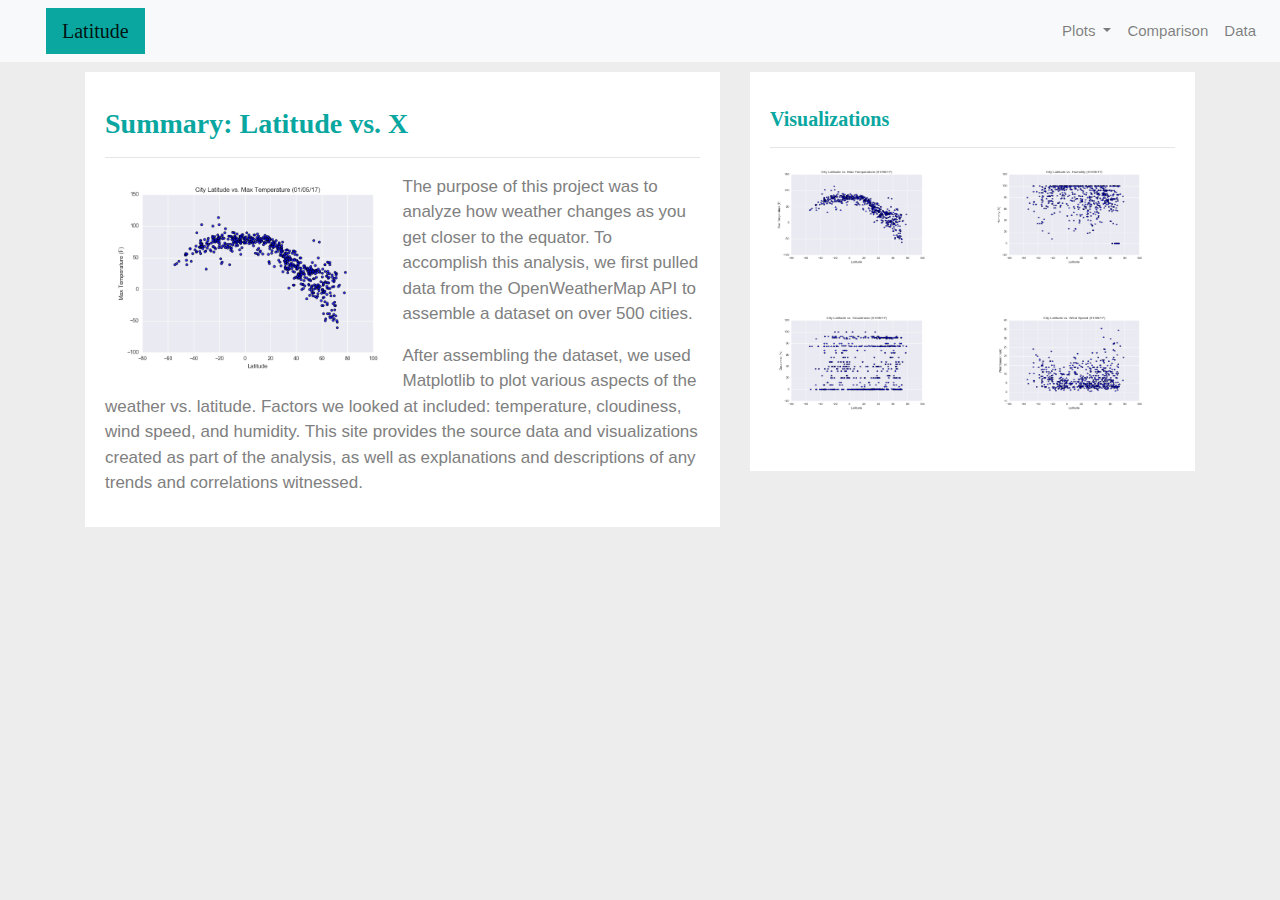
<file: index.html>
<!DOCTYPE html>
<html lang="en-us">

<head>
    <meta charset="UTF-8">
    <meta name="viewport" content="width=device-width, initial-scale=1, shrink-to-fit=no">

    <title>Visualization Dashboard</title>

    <link rel="stylesheet" href="https://stackpath.bootstrapcdn.com/bootstrap/4.3.1/css/bootstrap.min.css" integrity="sha384-ggOyR0iXCbMQv3Xipma34MD+dH/1fQ784/j6cY/iJTQUOhcWr7x9JvoRxT2MZw1T" crossorigin="anonymous">

    <link rel="stylesheet" href="style.css">

      

</head>

<body>
<!-- navbar -->
  <div class="navigation">
    <nav class="navbar-expand-lg navbar-light bg-light nav-color navbar nav">
      <a class="navbar-brand" href="index.html">Latitude</a>
      <button class="navbar-toggler" type="button" data-bs-toggle="collapse" data-bs-target="#navbarNavDropdown" aria-controls="#navbarNavDropdown" 
        aria-expanded="false" aria-label="Toggle navigation">
        <span class="navbar-toggler-icon"></span>
      </button>
        <div class="collapse navbar-collapse justify-content-end" id="#navbarNavDropdown">
          <div class="nav navbar-nav navbar-right">
            <ul class="navbar-nav me-auto mb-2 mb-lg-0">
              <li class="nav-item dropdown">
                <a class="nav-link dropdown-toggle" href="#" id="navbarDropdownMenuLink" role="button" data-bs-toggle="dropdown" aria-expanded="false">
                Plots
                </a>
                <ul class="dropdown-menu" aria-labelledby="navbarDropdownMenuLink">
                  <a class="dropdown-item" href="max_temp.html">Max Temperature</a>
                  <a class="dropdown-item" href="humidity.html">Humidity</a>
                  <a class="dropdown-item" href="cloudiness.html">Cloudiness</a>
                  <a class="dropdown-item" href="windspeed.html">Wind Speed</a>
                </ul>
              </li>
              <li class="nav-item">
                <a class="nav-link" href="comparisons.html">Comparison</a>
              </li>

              <li class="nav-item">
                <a class="nav-link" href="data.html">Data</a>
              </li>
        
            </ul>
          </div>
        </div>

    </nav>
  </div>

      
    <!-- containers -->
    <!-- left box -->
    <div class="container">
      <div class="row">
        <div class="col-lg-7 col-md-12">
          <div class="box">
            <h3 class="title">Summary: Latitude vs. X</h3>
            <hr>
              <img class="image-index" src="Resources/Assets/Images/Fig1.png" alt="Max Temperature">
              <p>The purpose of this project was to analyze how weather changes as you get closer to the equator. To accomplish this analysis, we 
                first pulled data from the OpenWeatherMap API to assemble a dataset on over 500 cities.</p>
              <p>After assembling the dataset, we used Matplotlib to plot various aspects of the weather vs. latitude. Factors we looked at included:
                temperature, cloudiness, wind speed, and humidity. This site provides the source data and visualizations created as part of the analysis,
                as well as explanations and descriptions of any trends and correlations witnessed.</p>
          </div>
        </div>

          <div class="col-lg-5 col col-md-12">
            <div class="box">
              <h5 class="title">Visualizations</h5>
              <hr>
              
              <div class="row" style="padding-bottom: 30px;">
                <div class="col-6">
                  <a href="max_temp.html">
                  <img class="panel" src="Resources/Assets/Images/Fig1.png" alt="Max Temperature">
                  </a>
                </div>
  
                <div class="col-6">
                  <a href="humidity.html">
                  <img class="panel" src="Resources/Assets/Images/Fig2.png" alt="Humidity">
                  </a>
                </div>
              </div>

              <div class="row" style="padding-bottom: 30px;">
                <div class="col-6">
                <a href="cloudiness.html">
                  <img class="panel" src="Resources/Assets/Images/Fig3.png" alt="Cloudiness">
                </a>
                </div>
            
                <div class="col-6">
                  <a href="windspeed.html">
                    <img class="panel" src="Resources/Assets/Images/Fig4.png" alt="Wind Speed">
                  </a>
                </div>
              
              </div>
              
            </div>
                
          </div>
        </div>
      </div>


      <script src="https://code.jquery.com/jquery-3.3.1.slim.min.js" integrity="sha384-q8i/X+965DzO0rT7abK41JStQIAqVgRVzpbzo5smXKp4YfRvH+8abtTE1Pi6jizo" crossorigin="anonymous"></script>
      <script src="https://cdnjs.cloudflare.com/ajax/libs/popper.js/1.14.7/umd/popper.min.js" integrity="sha384-UO2eT0CpHqdSJQ6hJty5KVphtPhzWj9WO1clHTMGa3JDZwrnQq4sF86dIHNDz0W1" crossorigin="anonymous"></script>
      <script src="https://stackpath.bootstrapcdn.com/bootstrap/4.3.1/js/bootstrap.min.js" integrity="sha384-JjSmVgyd0p3pXB1rRibZUAYoIIy6OrQ6VrjIEaFf/nJGzIxFDsf4x0xIM+B07jRM" crossorigin="anonymous"></script>

</body>


</html>
</file>
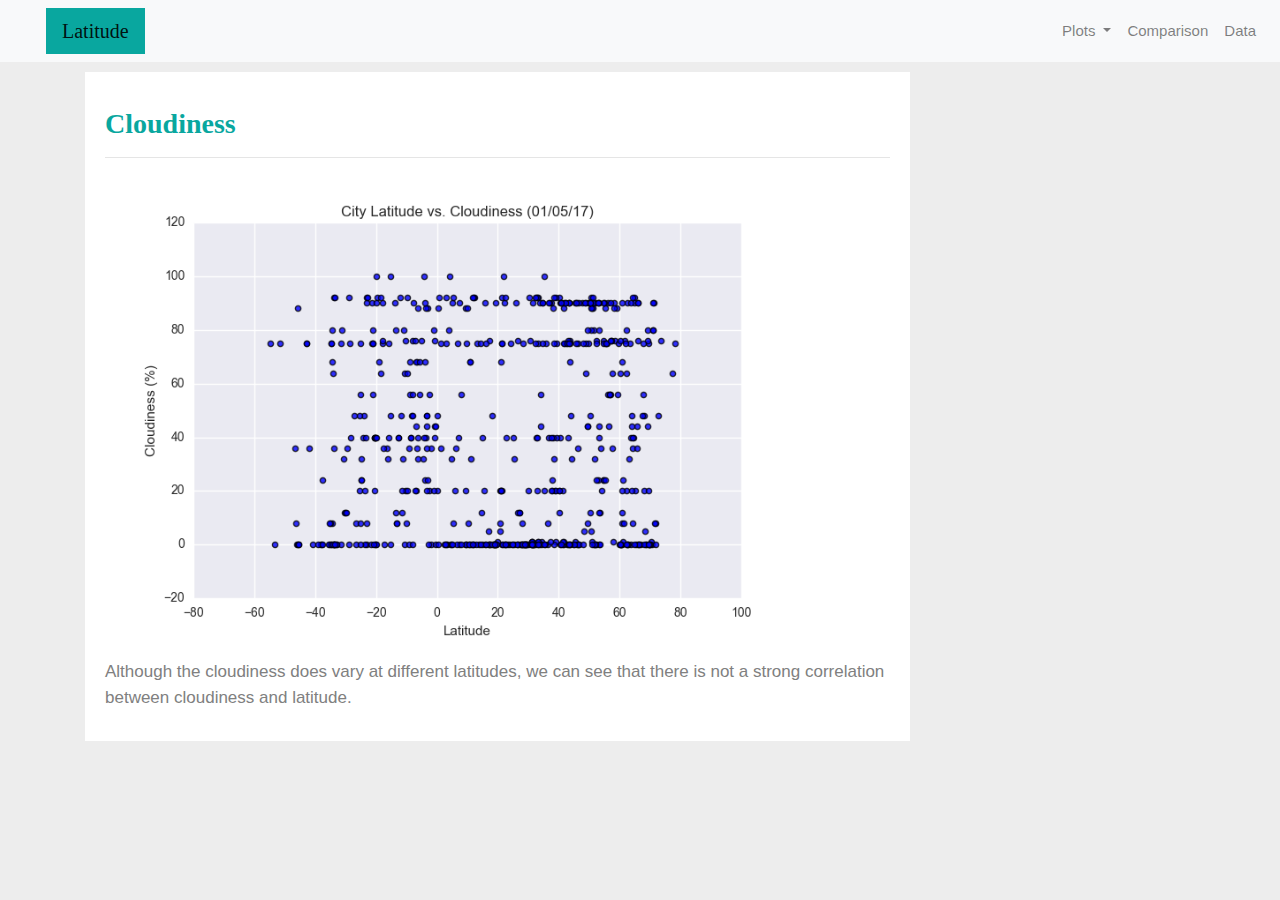
<file: cloudiness.html>
<!DOCTYPE html>
<html lang="en-us">

<head>
    <meta charset="UTF-8">
    <link rel="stylesheet" href="https://stackpath.bootstrapcdn.com/bootstrap/4.3.1/css/bootstrap.min.css" integrity="sha384-ggOyR0iXCbMQv3Xipma34MD+dH/1fQ784/j6cY/iJTQUOhcWr7x9JvoRxT2MZw1T" crossorigin="anonymous">
    <link rel="stylesheet" href="style.css">

</head>


<body>
    <!-- navbar -->
    <nav class="navbar-expand-lg navbar-light bg-light nav-color navbar nav">
      <a class="navbar-brand" href="index.html">Latitude</a>
        <button class="navbar-toggler" type="button" data-bs-toggle="collapse" data-bs-target="#navbarNavDropdown" aria-controls="#navbarNavDropdown" 
          aria-expanded="false" aria-label="Toggle navigation">
          <span class="navbar-toggler-icon"></span>
        </button>
          <div class="collapse navbar-collapse justify-content-end" id="#navbarNavDropdown">
            <div class="nav navbar-nav navbar-right">
              <ul class="navbar-nav me-auto mb-2 mb-lg-0">
                <li class="nav-item dropdown">
                  <a class="nav-link dropdown-toggle" href="#" id="navbarDropdownMenuLink" role="button" data-bs-toggle="dropdown" aria-expanded="false">
                    Plots
                  </a>
                  <ul class="dropdown-menu" aria-labelledby="navbarDropdownMenuLink">
                    <a class="dropdown-item" href="max_temp.html">Max Temperature</a>
                    <a class="dropdown-item" href="humidity.html">Humidity</a>
                    <a class="dropdown-item" href="cloudiness.html">Cloudiness</a>
                    <a class="dropdown-item" href="windspeed.html">Wind Speed</a>
                  </ul>
                </li>
      
              
                <li class="nav-item">
                  <a class="nav-link" href="comparisons.html">Comparison</a>
                </li>
    
                <li class="nav-item">
                  <a class="nav-link" href="data.html">Data</a>
                </li>
              </ul>
            </div>
          </div>
    </nav>


    <div class="container">
        <div class="row">
            <div class="col-lg-9 col-md-12">    
                <div class="box">     
                    <h3 class="title">Cloudiness</h3>
                    <hr>
                    <img src="Resources/Assets/Images/Fig3.png" alt="Cloudiness">
                    <p>Although the cloudiness does vary at different latitudes, we can see that there is 
                    not a strong correlation between cloudiness and latitude.
                    </p>
                </div>
            </div>
        </div>
    </div>

    <script src="https://code.jquery.com/jquery-3.3.1.slim.min.js" integrity="sha384-q8i/X+965DzO0rT7abK41JStQIAqVgRVzpbzo5smXKp4YfRvH+8abtTE1Pi6jizo" crossorigin="anonymous"></script>
    <script src="https://cdnjs.cloudflare.com/ajax/libs/popper.js/1.14.7/umd/popper.min.js" integrity="sha384-UO2eT0CpHqdSJQ6hJty5KVphtPhzWj9WO1clHTMGa3JDZwrnQq4sF86dIHNDz0W1" crossorigin="anonymous"></script>
    <script src="https://stackpath.bootstrapcdn.com/bootstrap/4.3.1/js/bootstrap.min.js" integrity="sha384-JjSmVgyd0p3pXB1rRibZUAYoIIy6OrQ6VrjIEaFf/nJGzIxFDsf4x0xIM+B07jRM" crossorigin="anonymous"></script>


</body>

</html>
</file>
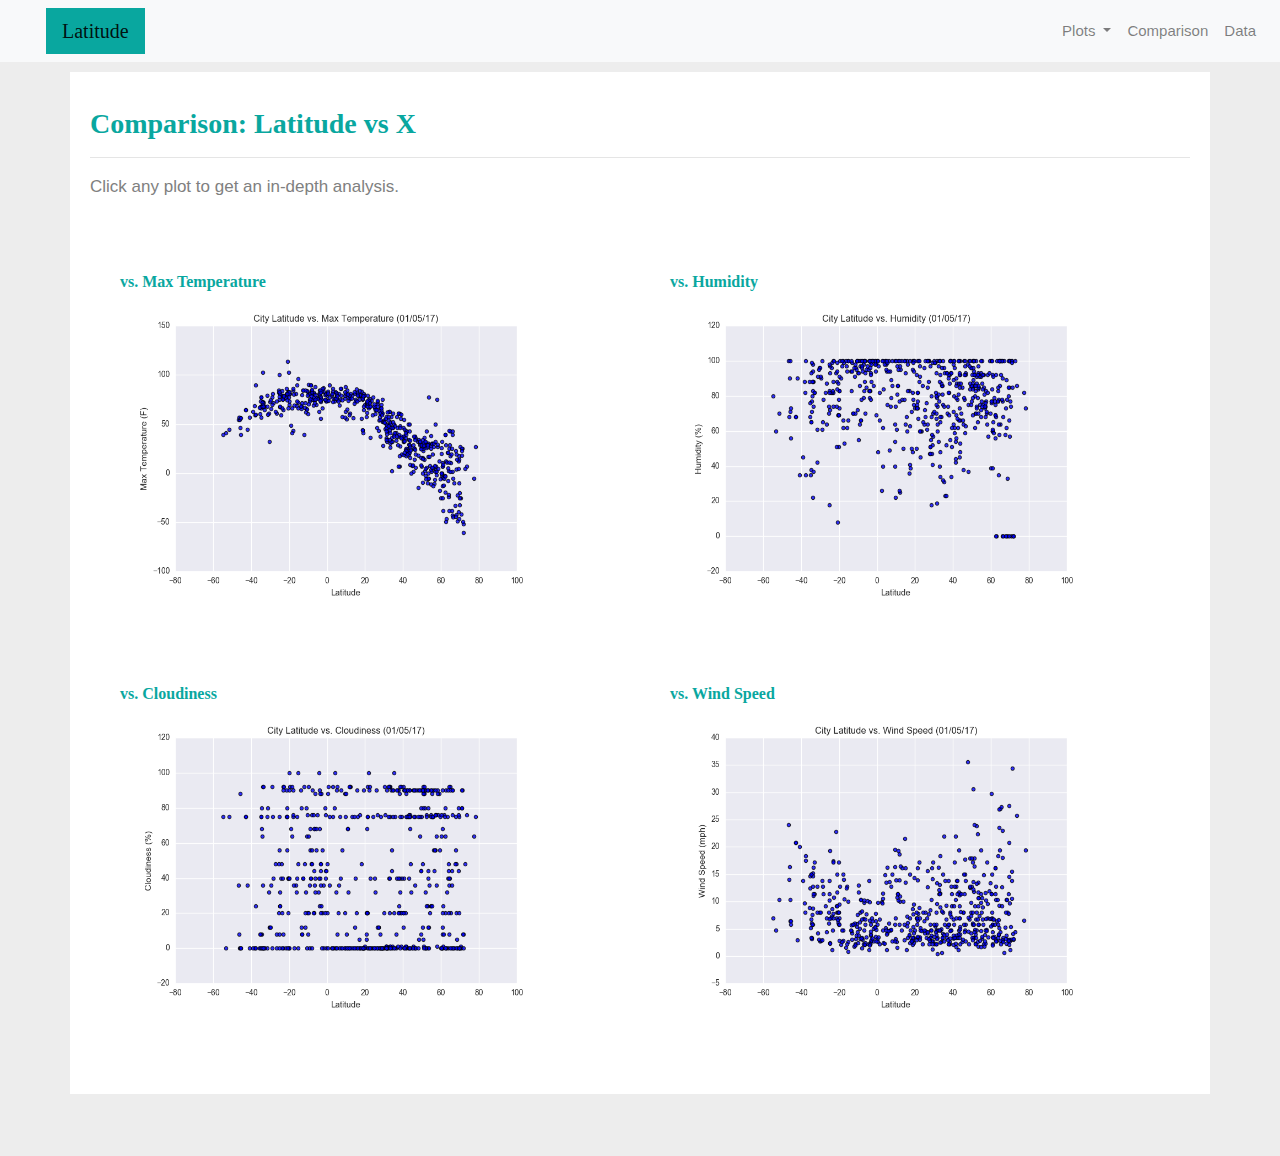
<file: comparisons.html>
<!DOCTYPE html>
<html lang="en-us">

<head>
    <meta charset="UTF-8">
    <link rel="stylesheet" href="https://stackpath.bootstrapcdn.com/bootstrap/4.3.1/css/bootstrap.min.css" integrity="sha384-ggOyR0iXCbMQv3Xipma34MD+dH/1fQ784/j6cY/iJTQUOhcWr7x9JvoRxT2MZw1T" crossorigin="anonymous">
    <link rel="stylesheet" href="style.css">

</head>


<body>
  <!-- navbar -->
  <nav class="navbar-expand-lg navbar-light bg-light nav-color navbar nav">
    <a class="navbar-brand" href="index.html">Latitude</a>
      <button class="navbar-toggler" type="button" data-bs-toggle="collapse" data-bs-target="#navbarNavDropdown" aria-controls="#navbarNavDropdown" 
        aria-expanded="false" aria-label="Toggle navigation">
        <span class="navbar-toggler-icon"></span>
      </button>
        <div class="collapse navbar-collapse justify-content-end" id="#navbarNavDropdown">
          <div class="nav navbar-nav navbar-right">
            <ul class="navbar-nav me-auto mb-2 mb-lg-0">
              <li class="nav-item dropdown">
                <a class="nav-link dropdown-toggle" href="#" id="navbarDropdownMenuLink" role="button" data-bs-toggle="dropdown" aria-expanded="false">
                  Plots
                </a>
                <ul class="dropdown-menu" aria-labelledby="navbarDropdownMenuLink">
                  <a class="dropdown-item" href="max_temp.html">Max Temperature</a>
                  <a class="dropdown-item" href="humidity.html">Humidity</a>
                  <a class="dropdown-item" href="cloudiness.html">Cloudiness</a>
                  <a class="dropdown-item" href="windspeed.html">Wind Speed</a>
                </ul>
              </li>
    
            
              <li class="nav-item">
                <a class="nav-link" href="comparisons.html">Comparison</a>
              </li>
  
              <li class="nav-item">
                <a class="nav-link" href="data.html">Data</a>
              </li>
            </ul>
          </div>
        </div>
  </nav>


    <div class="container">
      <div class="row">
          <div class="box">
            <h3 class="title">Comparison: Latitude vs X</h3>
            <hr>
            <p>Click any plot to get an in-depth analysis.</p>
              <div class="container" style="padding-bottom: 40px;">
                <div class="row">
                  <div class="col-lg-6" style="padding: 30px;">
                    <div class="title">vs. Max Temperature</div>
                      <a href="max_temp.html">
                      <img class="panel" src="Resources/Assets/Images/Fig1.png" alt="Max Temperature">
                      </a>
                  </div>

                    <div class="col-lg-6" style="padding: 30px;">
                      <div class="title">vs. Humidity</div>
                        <a href="humidity.html">
                        <img class="panel" src="Resources/Assets/Images/Fig2.png" alt="Humidity">
                        </a>
                    </div>

        
                  <div class="col-lg-6" style="padding: 30px;">
                      <div class="title">vs. Cloudiness</div>
                        <a href="cloudiness.html">
                        <img class="panel" src="Resources/Assets/Images/Fig3.png" alt="Cloudiness">
                        </a>
                  </div>

                  
                    <div class="col-lg-6" style="padding: 30px;">
                      <div class="title">vs. Wind Speed</div>
                        <a href="windspeed.html">
                        <img class="panel" src="Resources/Assets/Images/Fig4.png" alt="Wind Speed">
                        </a>
                    </div>
                </div>
              </div>
          </div>
      </div>
    </div>

    <script src="https://code.jquery.com/jquery-3.3.1.slim.min.js" integrity="sha384-q8i/X+965DzO0rT7abK41JStQIAqVgRVzpbzo5smXKp4YfRvH+8abtTE1Pi6jizo" crossorigin="anonymous"></script>
    <script src="https://cdnjs.cloudflare.com/ajax/libs/popper.js/1.14.7/umd/popper.min.js" integrity="sha384-UO2eT0CpHqdSJQ6hJty5KVphtPhzWj9WO1clHTMGa3JDZwrnQq4sF86dIHNDz0W1" crossorigin="anonymous"></script>
    <script src="https://stackpath.bootstrapcdn.com/bootstrap/4.3.1/js/bootstrap.min.js" integrity="sha384-JjSmVgyd0p3pXB1rRibZUAYoIIy6OrQ6VrjIEaFf/nJGzIxFDsf4x0xIM+B07jRM" crossorigin="anonymous"></script>     

   
</body>

</html>
</file>
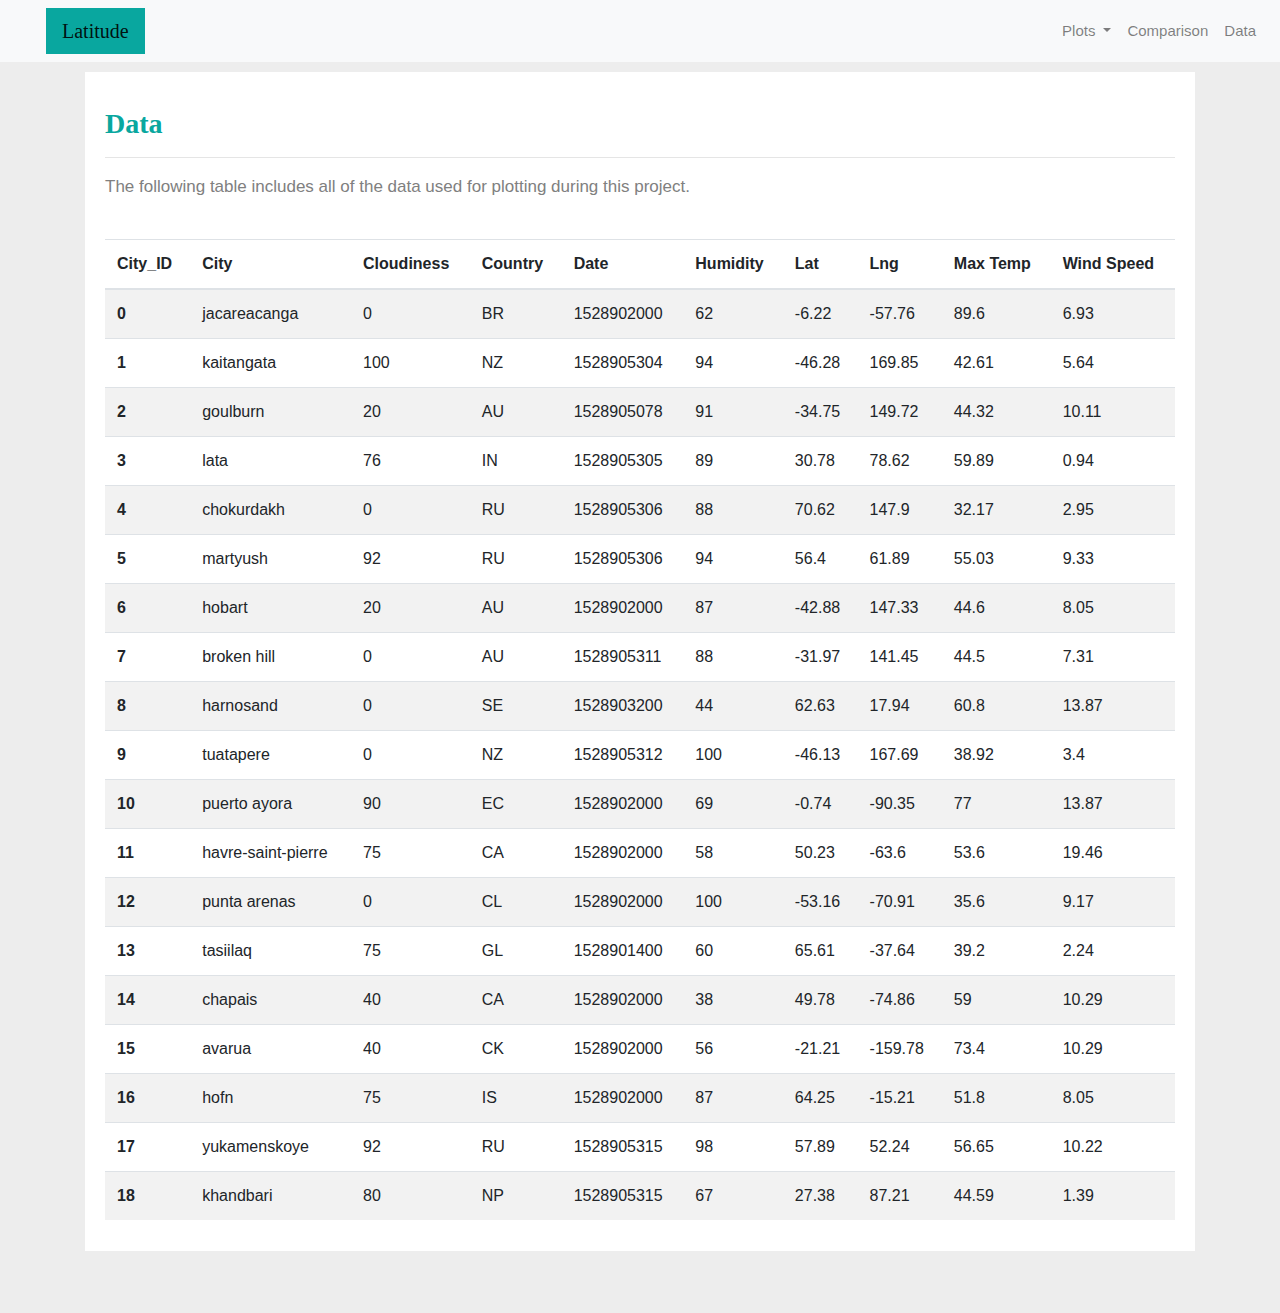
<file: data.html>
<!DOCTYPE html>
<html lang="en-us">

<head>
    <meta charset="UTF-8">
    <link rel="stylesheet" href="https://stackpath.bootstrapcdn.com/bootstrap/4.3.1/css/bootstrap.min.css" integrity="sha384-ggOyR0iXCbMQv3Xipma34MD+dH/1fQ784/j6cY/iJTQUOhcWr7x9JvoRxT2MZw1T" crossorigin="anonymous">
    <link rel="stylesheet" href="style.css">

</head>


<body>
    <!-- navbar -->
    <nav class="navbar-expand-lg navbar-light bg-light nav-color navbar nav">
        <a class="navbar-brand" href="index.html">Latitude</a>
        <button class="navbar-toggler" type="button" data-bs-toggle="collapse" data-bs-target="#navbarNavDropdown" aria-controls="#navbarNavDropdown" 
          aria-expanded="false" aria-label="Toggle navigation">
          <span class="navbar-toggler-icon"></span>
        </button>
          <div class="collapse navbar-collapse justify-content-end" id="#navbarNavDropdown">
            <div class="nav navbar-nav navbar-right">
              <ul class="navbar-nav me-auto mb-2 mb-lg-0">
                <li class="nav-item dropdown">
                  <a class="nav-link dropdown-toggle" href="#" id="navbarDropdownMenuLink" role="button" data-bs-toggle="dropdown" aria-expanded="false">
                    Plots
                  </a>
                  <ul class="dropdown-menu" aria-labelledby="navbarDropdownMenuLink">
                    <a class="dropdown-item" href="max_temp.html">Max Temperature</a>
                    <a class="dropdown-item" href="humidity.html">Humidity</a>
                    <a class="dropdown-item" href="cloudiness.html">Cloudiness</a>
                    <a class="dropdown-item" href="windspeed.html">Wind Speed</a>
                  </ul>
                </li>
      
              
                <li class="nav-item">
                  <a class="nav-link" href="comparisons.html">Comparison</a>
                </li>
    
                <li class="nav-item">
                  <a class="nav-link" href="data.html">Data</a>
                </li>
              </ul>
            </div>
          </div>
    </nav>

    <div class="container">
        <div class="box">
            <h3 class="title">Data</h3>
            <hr>
            <p>The following table includes all of the data used for plotting during this project.</p>
            <br>
            <div class="table-responsive">
                <table class="table table-striped">
                    <thead>
                      <tr>
                        <th scope="col">City_ID</th>
                        <th scope="col">City</th>
                        <th scope="col">Cloudiness</th>
                        <th scope="col">Country</th>
                        <th scope="col">Date</th>
                        <th scope="col">Humidity</th>
                        <th scope="col">Lat</th>
                        <th scope="col">Lng</th>
                        <th scope="col">Max Temp</th>
                        <th scope="col">Wind Speed</th>
                      </tr>
                    </thead>
                    <tbody>
                      <tr>
                        <th scope="row">0</th>
                        <td>jacareacanga</td>
                        <td>0</td>
                        <td>BR</td>
                        <td>1528902000</td>
                        <td>62</td>
                        <td>-6.22</td>
                        <td>-57.76</td>
                        <td>89.6</td>
                        <td>6.93</td>
                      </tr>
                      <tr>
                        <th scope="row">1</th>
                        <td>kaitangata</td>
                        <td>100</td>
                        <td>NZ</td>
                        <td>1528905304</td>
                        <td>94</td>
                        <td>-46.28</td>
                        <td>169.85</td>
                        <td>42.61</td>
                        <td>5.64</td>
                      </tr>
                      <tr>
                        <th scope="row">2</th>
                        <td>goulburn</td>
                        <td>20</td>
                        <td>AU</td>
                        <td>1528905078</td>
                        <td>91</td>
                        <td>-34.75</td>
                        <td>149.72</td>
                        <td>44.32</td>
                        <td>10.11</td>
                      </tr>
                      <tr>
                        <th scope="row">3</th>
                        <td>lata</td>
                        <td>76</td>
                        <td>IN</td>
                        <td>1528905305</td>
                        <td>89</td>
                        <td>30.78</td>
                        <td>78.62</td>
                        <td>59.89</td>
                        <td>0.94</td>
                      </tr>                    
                      <tr>
                        <th scope="row">4</th>
                        <td>chokurdakh</td>
                        <td>0</td>
                        <td>RU</td>
                        <td>1528905306</td>
                        <td>88</td>
                        <td>70.62</td>
                        <td>147.9</td>
                        <td>32.17</td>
                        <td>2.95</td>
                      </tr>
                      <tr>
                        <th scope="row">5</th>
                        <td>martyush</td>
                        <td>92</td>
                        <td>RU</td>
                        <td>1528905306</td>
                        <td>94</td>
                        <td>56.4</td>
                        <td>61.89</td>
                        <td>55.03</td>
                        <td>9.33</td>
                      </tr>
                      <tr>
                        <th scope="row">6</th>
                        <td>hobart</td>
                        <td>20</td>
                        <td>AU</td>
                        <td>1528902000</td>
                        <td>87</td>
                        <td>-42.88</td>
                        <td>147.33</td>
                        <td>44.6</td>
                        <td>8.05</td>
                      </tr>
                      <tr>
                        <th scope="row">7</th>
                        <td>broken hill</td>
                        <td>0</td>
                        <td>AU</td>
                        <td>1528905311</td>
                        <td>88</td>
                        <td>-31.97</td>
                        <td>141.45</td>
                        <td>44.5</td>
                        <td>7.31</td>
                      </tr>
                      <tr>
                        <th scope="row">8</th>
                        <td>harnosand</td>
                        <td>0</td>
                        <td>SE</td>
                        <td>1528903200</td>
                        <td>44</td>
                        <td>62.63</td>
                        <td>17.94</td>
                        <td>60.8</td>
                        <td>13.87</td>
                      </tr>
                      <tr>
                        <th scope="row">9</th>
                        <td>tuatapere</td>
                        <td>0</td>
                        <td>NZ</td>
                        <td>1528905312</td>
                        <td>100</td>
                        <td>-46.13</td>
                        <td>167.69</td>
                        <td>38.92</td>
                        <td>3.4</td>
                      </tr>
                      <tr>
                        <th scope="row">10</th>
                        <td>puerto ayora</td>
                        <td>90</td>
                        <td>EC</td>
                        <td>1528902000</td>
                        <td>69</td>
                        <td>-0.74</td>
                        <td>-90.35</td>
                        <td>77</td>
                        <td>13.87</td>
                      </tr>
                      <tr>
                        <th scope="row">11</th>
                        <td>havre-saint-pierre</td>
                        <td>75</td>
                        <td>CA</td>
                        <td>1528902000</td>
                        <td>58</td>
                        <td>50.23</td>
                        <td>-63.6</td>
                        <td>53.6</td>
                        <td>19.46</td>
                      </tr>
                      <tr>
                        <th scope="row">12</th>
                        <td>punta arenas</td>
                        <td>0</td>
                        <td>CL</td>
                        <td>1528902000</td>
                        <td>100</td>
                        <td>-53.16</td>
                        <td>-70.91</td>
                        <td>35.6</td>
                        <td>9.17</td>
                      </tr>
                      <tr>
                        <th scope="row">13</th>
                        <td>tasiilaq</td>
                        <td>75</td>
                        <td>GL</td>
                        <td>1528901400</td>
                        <td>60</td>
                        <td>65.61</td>
                        <td>-37.64</td>
                        <td>39.2</td>
                        <td>2.24</td>
                      </tr>
                      <tr>
                        <th scope="row">14</th>
                        <td>chapais</td>
                        <td>40</td>
                        <td>CA</td>
                        <td>1528902000</td>
                        <td>38</td>
                        <td>49.78</td>
                        <td>-74.86</td>
                        <td>59</td>
                        <td>10.29</td>
                      </tr>
                      <tr>
                        <th scope="row">15</th>
                        <td>avarua</td>
                        <td>40</td>
                        <td>CK</td>
                        <td>1528902000</td>
                        <td>56</td>
                        <td>-21.21</td>
                        <td>-159.78</td>
                        <td>73.4</td>
                        <td>10.29</td>
                      </tr>
                      <tr>
                        <th scope="row">16</th>
                        <td>hofn</td>
                        <td>75</td>
                        <td>IS</td>
                        <td>1528902000</td>
                        <td>87</td>
                        <td>64.25</td>
                        <td>-15.21</td>
                        <td>51.8</td>
                        <td>8.05</td>
                      </tr>
                      <tr>
                        <th scope="row">17</th>
                        <td>yukamenskoye</td>
                        <td>92</td>
                        <td>RU</td>
                        <td>1528905315</td>
                        <td>98</td>
                        <td>57.89</td>
                        <td>52.24</td>
                        <td>56.65</td>
                        <td>10.22</td>
                      </tr>
                      <tr>
                        <th scope="row">18</th>
                        <td>khandbari</td>
                        <td>80</td>
                        <td>NP</td>
                        <td>1528905315</td>
                        <td>67</td>
                        <td>27.38 </td>
                        <td>87.21</td>
                        <td>44.59</td>
                        <td>1.39</td>
                      </tr>
                    </tbody>
                  </table>
            </div>
        </div>
    </div>

    <script src="https://code.jquery.com/jquery-3.3.1.slim.min.js" integrity="sha384-q8i/X+965DzO0rT7abK41JStQIAqVgRVzpbzo5smXKp4YfRvH+8abtTE1Pi6jizo" crossorigin="anonymous"></script>
    <script src="https://cdnjs.cloudflare.com/ajax/libs/popper.js/1.14.7/umd/popper.min.js" integrity="sha384-UO2eT0CpHqdSJQ6hJty5KVphtPhzWj9WO1clHTMGa3JDZwrnQq4sF86dIHNDz0W1" crossorigin="anonymous"></script>
    <script src="https://stackpath.bootstrapcdn.com/bootstrap/4.3.1/js/bootstrap.min.js" integrity="sha384-JjSmVgyd0p3pXB1rRibZUAYoIIy6OrQ6VrjIEaFf/nJGzIxFDsf4x0xIM+B07jRM" crossorigin="anonymous"></script>

</body>

</html>
</file>
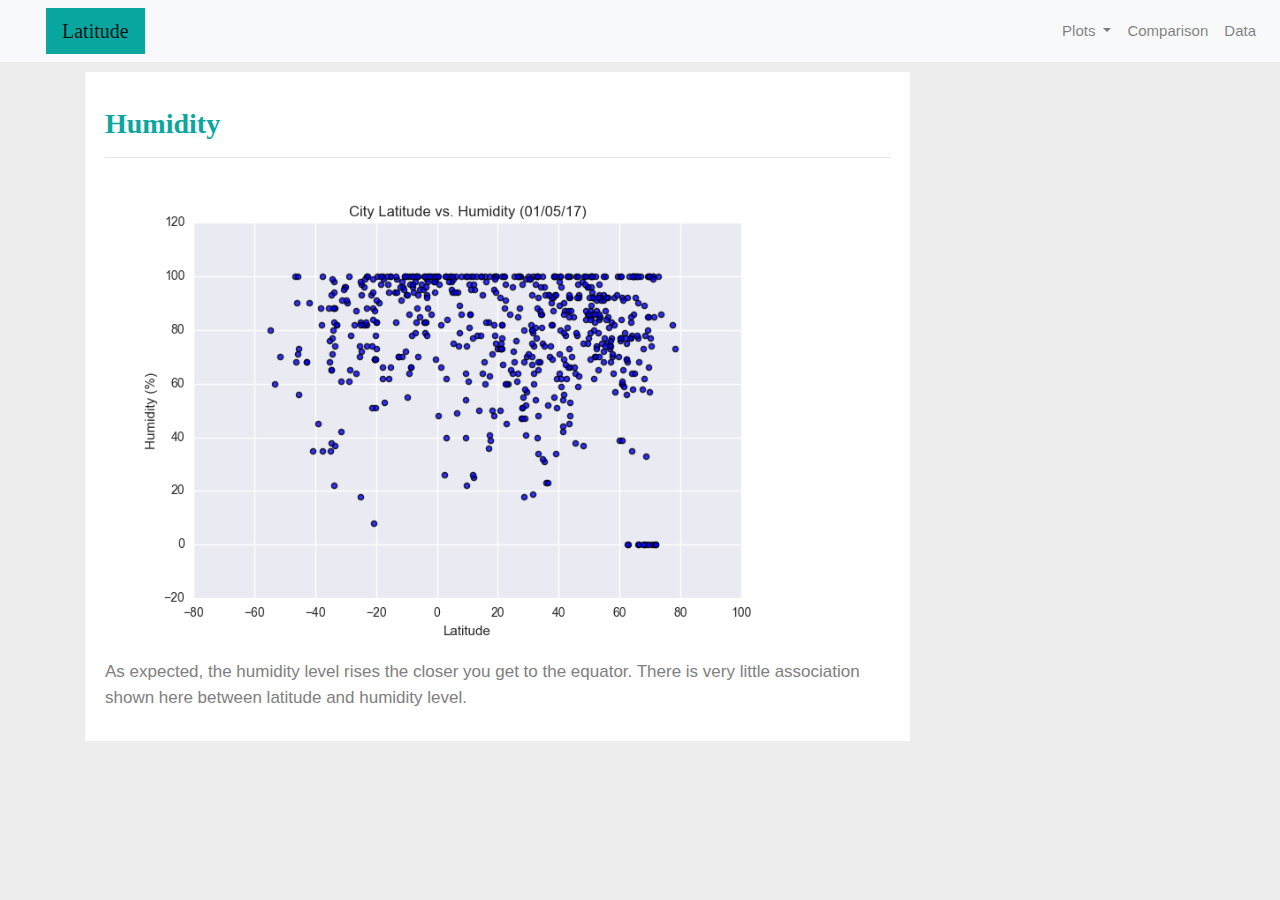
<file: humidity.html>
<!DOCTYPE html>
<html lang="en-us">

<head>
    <meta charset="UTF-8">
    <link rel="stylesheet" href="https://stackpath.bootstrapcdn.com/bootstrap/4.3.1/css/bootstrap.min.css" integrity="sha384-ggOyR0iXCbMQv3Xipma34MD+dH/1fQ784/j6cY/iJTQUOhcWr7x9JvoRxT2MZw1T" crossorigin="anonymous">
    <link rel="stylesheet" href="style.css">

</head>


<body>
    <!-- navbar -->
    <nav class="navbar-expand-lg navbar-light bg-light nav-color navbar nav">
      <a class="navbar-brand" href="index.html">Latitude</a>
        <button class="navbar-toggler" type="button" data-bs-toggle="collapse" data-bs-target="#navbarNavDropdown" aria-controls="#navbarNavDropdown" 
          aria-expanded="false" aria-label="Toggle navigation">
          <span class="navbar-toggler-icon"></span>
        </button>
          <div class="collapse navbar-collapse justify-content-end" id="#navbarNavDropdown">
            <div class="nav navbar-nav navbar-right">
              <ul class="navbar-nav me-auto mb-2 mb-lg-0">
                <li class="nav-item dropdown">
                  <a class="nav-link dropdown-toggle" href="#" id="navbarDropdownMenuLink" role="button" data-bs-toggle="dropdown" aria-expanded="false">
                    Plots
                  </a>
                  <ul class="dropdown-menu" aria-labelledby="navbarDropdownMenuLink">
                    <a class="dropdown-item" href="max_temp.html">Max Temperature</a>
                    <a class="dropdown-item" href="humidity.html">Humidity</a>
                    <a class="dropdown-item" href="cloudiness.html">Cloudiness</a>
                    <a class="dropdown-item" href="windspeed.html">Wind Speed</a>
                  </ul>
                </li>
      
              
                <li class="nav-item">
                  <a class="nav-link" href="comparisons.html">Comparison</a>
                </li>
    
                <li class="nav-item">
                  <a class="nav-link" href="data.html">Data</a>
                </li>
              </ul>
            </div>
          </div>
    </nav>


    <div class="container">
        <div class="row">
            <div class="col-lg-9 col-md-12">    
                <div class="box">     
                    <h3 class="title">Humidity</h3>
                    <hr>
                    <img src="Resources/Assets/Images/Fig2.png" alt="Humidity">
                    <p>As expected, the humidity level rises the closer you get to the equator. There is very little association
                    shown here between latitude and humidity level.
                    </p>
                </div>
          </div>
        </div>
    </div>

    <script src="https://code.jquery.com/jquery-3.3.1.slim.min.js" integrity="sha384-q8i/X+965DzO0rT7abK41JStQIAqVgRVzpbzo5smXKp4YfRvH+8abtTE1Pi6jizo" crossorigin="anonymous"></script>
    <script src="https://cdnjs.cloudflare.com/ajax/libs/popper.js/1.14.7/umd/popper.min.js" integrity="sha384-UO2eT0CpHqdSJQ6hJty5KVphtPhzWj9WO1clHTMGa3JDZwrnQq4sF86dIHNDz0W1" crossorigin="anonymous"></script>
    <script src="https://stackpath.bootstrapcdn.com/bootstrap/4.3.1/js/bootstrap.min.js" integrity="sha384-JjSmVgyd0p3pXB1rRibZUAYoIIy6OrQ6VrjIEaFf/nJGzIxFDsf4x0xIM+B07jRM" crossorigin="anonymous"></script>

</body>

</html>
</file>
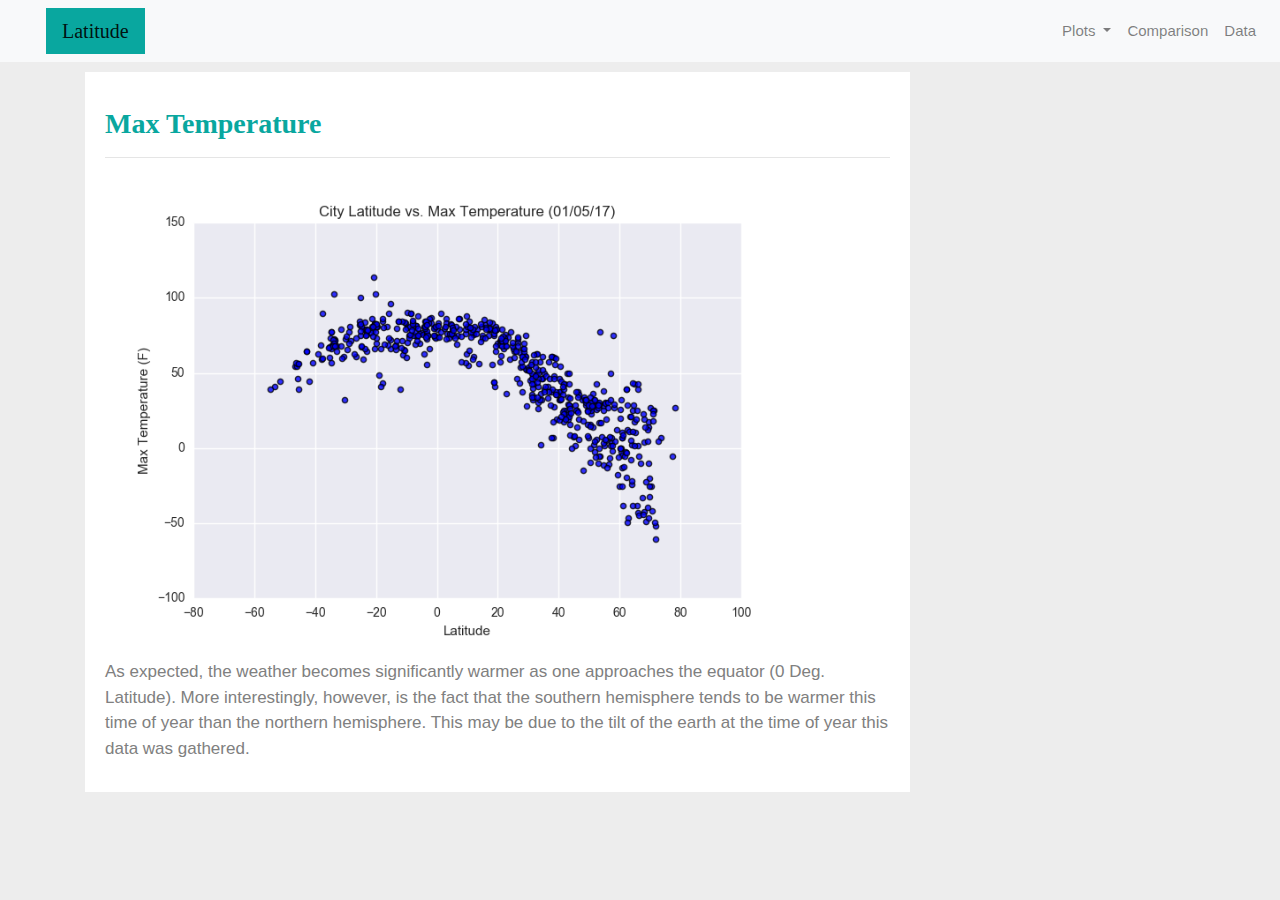
<file: max_temp.html>
<!DOCTYPE html>
<html lang="en-us">

<head>
    <meta charset="UTF-8">
    <link rel="stylesheet" href="https://stackpath.bootstrapcdn.com/bootstrap/4.3.1/css/bootstrap.min.css" integrity="sha384-ggOyR0iXCbMQv3Xipma34MD+dH/1fQ784/j6cY/iJTQUOhcWr7x9JvoRxT2MZw1T" crossorigin="anonymous">
    <link rel="stylesheet" href="style.css">

</head>


<body>
  <!-- navbar -->
  <nav class="navbar-expand-lg navbar-light bg-light nav-color navbar nav">
    <a class="navbar-brand" href="index.html">Latitude</a>
      <button class="navbar-toggler" type="button" data-bs-toggle="collapse" data-bs-target="#navbarNavDropdown" aria-controls="#navbarNavDropdown" 
        aria-expanded="false" aria-label="Toggle navigation">
        <span class="navbar-toggler-icon"></span>
      </button>
        <div class="collapse navbar-collapse justify-content-end" id="#navbarNavDropdown">
          <div class="nav navbar-nav navbar-right">
            <ul class="navbar-nav me-auto mb-2 mb-lg-0">
              <li class="nav-item dropdown">
                <a class="nav-link dropdown-toggle" href="#" id="navbarDropdownMenuLink" role="button" data-bs-toggle="dropdown" aria-expanded="false">
                  Plots
                </a>
                <ul class="dropdown-menu" aria-labelledby="navbarDropdownMenuLink">
                  <a class="dropdown-item" href="max_temp.html">Max Temperature</a>
                  <a class="dropdown-item" href="humidity.html">Humidity</a>
                  <a class="dropdown-item" href="cloudiness.html">Cloudiness</a>
                  <a class="dropdown-item" href="windspeed.html">Wind Speed</a>
                </ul>
              </li>
    
            
              <li class="nav-item">
                <a class="nav-link" href="comparisons.html">Comparison</a>
              </li>
  
              <li class="nav-item">
                <a class="nav-link" href="data.html">Data</a>
              </li>
            </ul>
          </div>
        </div>
  </nav>


  <div class="container">
    <div class="row">
      <div class="col-lg-9 col-md-12">    
        <div class="box"> 
          <h3 class="title">Max Temperature</h3>
          <hr>
          <img src="Resources/Assets/Images/Fig1.png" alt="Max Temperature">
          <p>As expected, the weather becomes significantly warmer as one approaches the equator (0 Deg.
              Latitude). More interestingly, however, is the fact that the southern hemisphere tends to be warmer
              this time of year than the northern hemisphere. This may be due to the tilt of the earth at the 
              time of year this data was gathered.</p>
        </div>
      </div>
    </div>
  </div>

    <script src="https://code.jquery.com/jquery-3.3.1.slim.min.js" integrity="sha384-q8i/X+965DzO0rT7abK41JStQIAqVgRVzpbzo5smXKp4YfRvH+8abtTE1Pi6jizo" crossorigin="anonymous"></script>
    <script src="https://cdnjs.cloudflare.com/ajax/libs/popper.js/1.14.7/umd/popper.min.js" integrity="sha384-UO2eT0CpHqdSJQ6hJty5KVphtPhzWj9WO1clHTMGa3JDZwrnQq4sF86dIHNDz0W1" crossorigin="anonymous"></script>
    <script src="https://stackpath.bootstrapcdn.com/bootstrap/4.3.1/js/bootstrap.min.js" integrity="sha384-JjSmVgyd0p3pXB1rRibZUAYoIIy6OrQ6VrjIEaFf/nJGzIxFDsf4x0xIM+B07jRM" crossorigin="anonymous"></script>


</body>

</html>
</file>
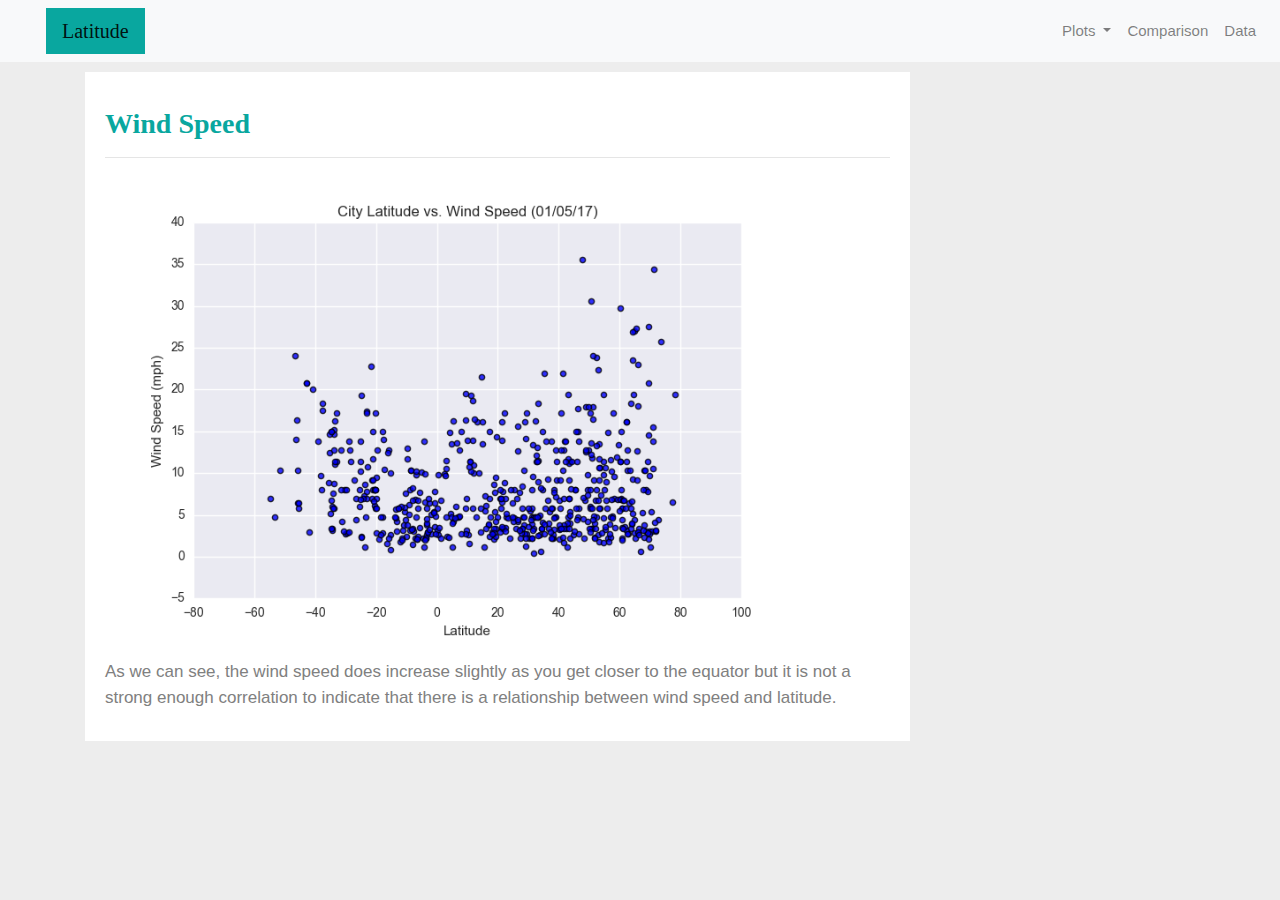
<file: windspeed.html>
<!DOCTYPE html>
<html lang="en-us">

<head>
    <meta charset="UTF-8">
    <link rel="stylesheet" href="https://stackpath.bootstrapcdn.com/bootstrap/4.3.1/css/bootstrap.min.css" integrity="sha384-ggOyR0iXCbMQv3Xipma34MD+dH/1fQ784/j6cY/iJTQUOhcWr7x9JvoRxT2MZw1T" crossorigin="anonymous">
    <link rel="stylesheet" href="style.css">

</head>


<body>
    <!-- navbar -->
    <nav class="navbar-expand-lg navbar-light bg-light nav-color navbar nav">
      <a class="navbar-brand" href="index.html">Latitude</a>
        <button class="navbar-toggler" type="button" data-bs-toggle="collapse" data-bs-target="#navbarNavDropdown" aria-controls="#navbarNavDropdown" 
          aria-expanded="false" aria-label="Toggle navigation">
          <span class="navbar-toggler-icon"></span>
        </button>
          <div class="collapse navbar-collapse justify-content-end" id="#navbarNavDropdown">
            <div class="nav navbar-nav navbar-right">
              <ul class="navbar-nav me-auto mb-2 mb-lg-0">
                <li class="nav-item dropdown">
                  <a class="nav-link dropdown-toggle" href="#" id="navbarDropdownMenuLink" role="button" data-bs-toggle="dropdown" aria-expanded="false">
                    Plots
                  </a>
                  <ul class="dropdown-menu" aria-labelledby="navbarDropdownMenuLink">
                    <a class="dropdown-item" href="max_temp.html">Max Temperature</a>
                    <a class="dropdown-item" href="humidity.html">Humidity</a>
                    <a class="dropdown-item" href="cloudiness.html">Cloudiness</a>
                    <a class="dropdown-item" href="windspeed.html">Wind Speed</a>
                  </ul>
                </li>

                <li class="nav-item">
                  <a class="nav-link" href="comparisons.html">Comparison</a>
                </li>
    
                <li class="nav-item">
                  <a class="nav-link" href="data.html">Data</a>
                </li>
              </ul>
            </div>
          </div>
    </nav>

        <div class="container">
            <div class="row">
                <div class="col-lg-9 col-md-12">    
                    <div class="box">     
                        <h3 class="title">Wind Speed</h3>
                        <hr>
                        <img src="Resources/Assets/Images/Fig4.png" alt="Wind Speed">
                        <p>As we can see, the wind speed does increase slightly as you get closer to the 
                        equator but it is not a strong enough correlation to indicate that there is 
                        a relationship between wind speed and latitude.
                        </p>
                    </div>
                </div>
            </div>
        </div>

    <script src="https://code.jquery.com/jquery-3.3.1.slim.min.js" integrity="sha384-q8i/X+965DzO0rT7abK41JStQIAqVgRVzpbzo5smXKp4YfRvH+8abtTE1Pi6jizo" crossorigin="anonymous"></script>
    <script src="https://cdnjs.cloudflare.com/ajax/libs/popper.js/1.14.7/umd/popper.min.js" integrity="sha384-UO2eT0CpHqdSJQ6hJty5KVphtPhzWj9WO1clHTMGa3JDZwrnQq4sF86dIHNDz0W1" crossorigin="anonymous"></script>
    <script src="https://stackpath.bootstrapcdn.com/bootstrap/4.3.1/js/bootstrap.min.js" integrity="sha384-JjSmVgyd0p3pXB1rRibZUAYoIIy6OrQ6VrjIEaFf/nJGzIxFDsf4x0xIM+B07jRM" crossorigin="anonymous"></script>

</body>

</html>
</file>
<file: style.css>
body {
  background-color: #EDEDED; 
}

/* navigation bar */
.navbar-brand { 
  margin-left: 30px; 
  padding: inherit; 
  background-color: #09a79f;
  font-family: Georgia, Times, serif, Arial;
}


/* display dropdown menu */
.dropdown:hover .dropdown-menu {
  display:block;
}

/* plots, comparison, data */
a {
  color:gray;
  font-size: 15px; 
}

/* image size */
img {
  width: 90%;
  height: 90%;
}

/* summary image size and location */
.image-index {
  width: 50%;
  height: 50%;
  float:left;
}

/* border when selecting image */
.active, .panel:hover {
  border-color:#09a79f;
  border-style: solid; 
}

/* box titles */
.title {
  color: #09a79f;  
  font-family: Georgia, Times, serif, Arial;
  font-weight: bolder; 
  padding-top: 25px; 
}

/* paragraph font and color */
p {
color:gray;
font-family: Arial, Helvetica, sans-serif;
font-size: 17px; 
}

/* box sizing */
.box {
  margin-top: 10px; 
  margin-bottom: 62px; 
  padding: 10px 20px 15px; 
  background-color: white; 
}


@media(max-width: 992px) {
.navbar-expand-lg{
background-color: #09a79f;
}

.navbar {
  max-height: none; 
  padding: inherit;
}

.navbar div {
  margin: inherit; 
  background-color: white;  
}

.navbar-brand {
  padding: 10px; 
}
</file>
